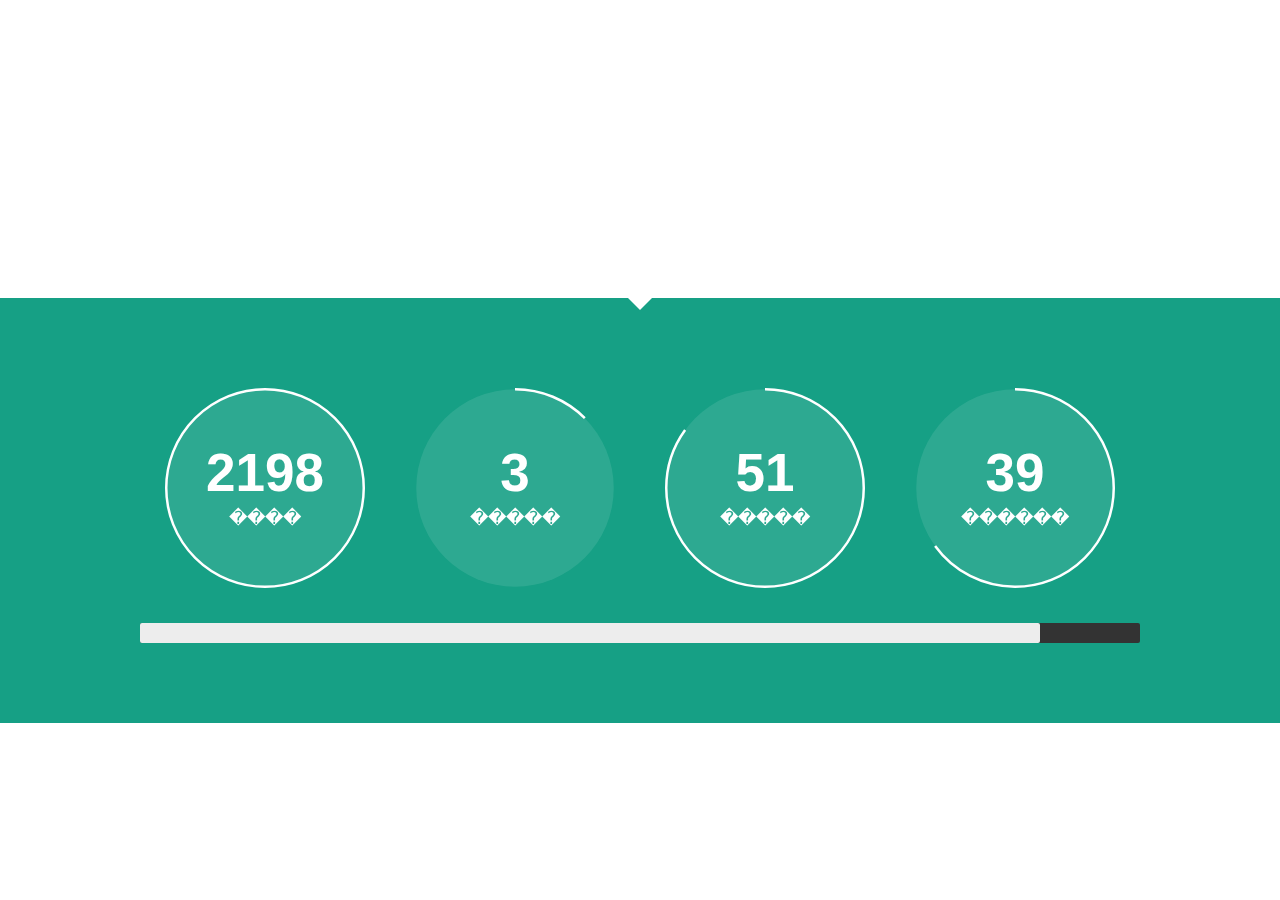
<file: index.html>
<!DOCTYPE html>
<!--[if lt IE 7 ]><html class="ie ie6" lang="en"><![endif]-->
<!--[if IE 7 ]><html class="ie ie7" lang="en"><![endif]-->
<!--[if IE 8 ]><html class="ie ie8" lang="en"><![endif]-->
<!--[if (gte IE 9)|!(IE)]><!--><html lang="ru"><!--<![endif]-->
<head>
	<meta name="google-site-verification" content="dbLIztGQhsqX9xZ6_aT6M0-mWe8rmBUtPtZtBnYW78A"/>
	<meta charset="UTF-8">
	<title>Скоро я доделаю свой сайт...</title>
	<meta name="description" content="Личный сайт">
	<meta name="keywords" content="redd08">
	<meta content="width=device-width, initial-scale=1, maximum-scale=1, user-scalable=no" name="viewport">
<!--<link rel="apple-touch-icon-precomposed" sizes="144x144" href="images/ico/apple-touch-icon-144.png">
<link rel="apple-touch-icon-precomposed" sizes="114x114" href="images/ico/apple-touch-icon-114.png">
<link rel="apple-touch-icon-precomposed" sizes="72x72" href="images/ico/apple-touch-icon-72.png">
<link rel="apple-touch-icon-precomposed" href="images/ico/apple-touch-icon-57.png">
<link rel="shortcut icon" href="images/ico/favicon.png">-->
<!--[if IE]><![endif]-->
<link rel="stylesheet" href="css/style.css">
<link rel="stylesheet" href="css/timecircles.css">
<link rel="stylesheet" href="css/percentagebar.css">
<script src="js/jquery.js"></script>
<script src="js/TimeCircles.js"></script>
<script src="js/uikit.scrollspy.js"></script>
<script src="js/waypoints.min.js"></script>
<script src="js/scripts.js"></script>
<!--[if lt IE 9]><script src="http://html5shiv.googlecode.com/svn/trunk/html5.js"></script><![endif]-->
</head>
<body id="backtotop">
	<div class="fullwidth clearfix">
		<div id="topcontainer" class="bodycontainer clearfix" data-uk-scrollspy="{cls:'uk-animation-fade', delay: 500, repeat: true}">
			<h1><span>Мой сайт</span><br />в разработке</h1>
			<p>Скоро будет готов ... правда</p>
		</div>
	</div>
	<div class="arrow-separator arrow-white"></div>
	<div class="fullwidth colour1 clearfix">
		<div id="maincont" class="bodycontainer clearfix">
			<div class="counter clear" data-date="2020-07-20 00:00:00"></div>
			<div class="percentagebar clearfix">
				<ul>
					<li><div class="expand percent90"></div></li>
				</ul>
			</div>
		</div>
	</div>
	<div class="fullwidth clearfix">
		<div id="footercont" class="bodycontainer clearfix" data-uk-scrollspy="{cls:'uk-animation-fade', delay: 500, repeat: true}">
			<a href="https://twitter.com/" target="_blank"><i class="fa fa-twitter-square fa-3x"></i></a>
            <a href="https://www.instagram.com/r3dd08/" target="_blank"><i class="fa fa-instagram fa-3x"></i></a>
            <a href="https://vk.com/id2162125" target="_blank"><i class="fa fa-vk fa-3x" target="_blank"></i></a>
            <a href="https://github.com/redd08" target="_blank"><i class="fa fa-github-square fa-3x"></i></a>
            <a href="http://www.youtube.com/channel/UCBqGQUVNZXixpLaLct_Ch9w" target="_blank"><i class="fa fa-youtube-square fa-3x"></i></a>
		</div>
	</div>
</body>
<!-- Yandex.Metrika counter -->
<script type="text/javascript"> (function (d, w, c) { (w[c] = w[c] || []).push(function() { try { w.yaCounter33927324 = new Ya.Metrika({ id:33927324, clickmap:true, trackLinks:true, accurateTrackBounce:true }); } catch(e) { } }); var n = d.getElementsByTagName("script")[0], s = d.createElement("script"), f = function () { n.parentNode.insertBefore(s, n); }; s.type = "text/javascript"; s.async = true; s.src = "https://mc.yandex.ru/metrika/watch.js"; if (w.opera == "[object Opera]") { d.addEventListener("DOMContentLoaded", f, false); } else { f(); } })(document, window, "yandex_metrika_callbacks");
</script>
<noscript>
<div>
<img src="https://mc.yandex.ru/watch/33927324" style="position:absolute; left:-9999px;" alt="" />
</div>
</noscript>
<!-- /Yandex.Metrika counter -->
</html>
</file>
<file: css/timecircles.css>
/*Counter*/
.counter{
    margin-top: 5px;
}

.time_circles {
    position: relative;
    width: 100%;
    height: 100%;
}


.time_circles > div {
    position: absolute;
    text-align: center;
}


.time_circles > div > h4 {
    margin: 0px;
    padding: 0px;
    text-align: center;
    text-transform: uppercase;
    font-family: 'Lato-Regular', Arial;
    color: #fff;
    font-weight: normal!important;
}

.time_circles > div > span {
    display: block;
    width: 100%;
    text-align: center;
    font-family: 'Lato-Bold', Arial;
    margin: 0.25em 0 0.5em 0;
    font-weight: bold;
    color: #fff;
    font-size: 40px;

}
</file>
<file: css/percentagebar.css>
/** Style 2 **/

.percentagebar
{
	position: relative;
	width: 100%;
	text-align: left;
	margin: 0 0 20px 0;
}

	.percentagebar ul li
	{
		position: relative;
		height: 20px;
		list-style-type: none;
		background: #333;
		margin: 0 !important;
		list-style-type: none !important;

		-webkit-border-radius: 2px;
		-moz-border-radius: 2px;
		border-radius: 2px;
	}

		.percentagebar ul li div
		{
			position: absolute;
			line-height: 20px;
			font-family: "Merriweather", Georgia, Times New Roman, Times, serif;
			font-size: 18px;
			color: #FFF;
		}

			.percentagebar ul li .expand
			{
				top: 0;
				height: 20px;
				text-align: right;
				/*background: #1ABC9C;*/
				background: #fff;

				-webkit-border-radius: 2px;
				-moz-border-radius: 2px;
				border-radius: 2px;
			}


/** CSS3 Animations **/

.percent0
{
	width: 0%;

	-webkit-animation: percent0 3s ease-out;
	-moz-animation: percent0 3s ease-out;
	-o-animation: percent0 3s ease-out;
	-ms-animation: percent0 3s ease-out;
	animation: percent0 3s ease-out;
}

	@-moz-keyframes percent0
	{
		0% { width: 0px; }
		100% { width: 0%; }
	}

	@-webkit-keyframes percent0
	{
		0% { width: 0px; }
		100% { width: 0%; }
	}

	@-ms-keyframes percent0
	{
		0% { width: 0px; }
		100% { width: 0%; }
	}

.percent10
{
	width: 10%;

	-webkit-animation: percent10 3s ease-out;
	-moz-animation: percent10 3s ease-out;
	-o-animation: percent10 3s ease-out;
	-ms-animation: percent10 3s ease-out;
	animation: percent10 3s ease-out;
}

	@-moz-keyframes percent10
	{
		0% { width: 0px; }
		100% { width: 10%; }
	}

	@-webkit-keyframes percent10
	{
		0% { width: 0px; }
		100% { width: 10%; }
	}

	@-ms-keyframes percent10
	{
		0% { width: 0px; }
		100% { width: 10%; }
	}

.percent20
{
	width: 20%;

	-webkit-animation: percent20 3s ease-out;
	-moz-animation: percent20 3s ease-out;
	-o-animation: percent20 3s ease-out;
	-ms-animation: percent20 3s ease-out;
	animation: percent20 3s ease-out;
}

	@-moz-keyframes percent20
	{
		0% { width: 0px; }
		100% { width: 20%; }
	}

	@-webkit-keyframes percent20
	{
		0% { width: 0px; }
		100% { width: 20%; }
	}

	@-ms-keyframes percent20
	{
		0% { width: 0px; }
		100% { width: 20%; }
	}

.percent30
{
	width: 30%;

	-webkit-animation: percent30 3s ease-out;
	-moz-animation: percent30 3s ease-out;
	-o-animation: percent30 3s ease-out;
	-ms-animation: percent30 3s ease-out;
	animation: percent30 3s ease-out;
}

	@-moz-keyframes percent30
	{
		0% { width: 0px; }
		100% { width: 30%; }
	}

	@-webkit-keyframes percent30
	{
		0% { width: 0px; }
		100% { width: 30%; }
	}

	@-ms-keyframes percent30
	{
		0% { width: 0px; }
		100% { width: 30%; }
	}

.percent40
{
	width: 40%;

	-webkit-animation: percent40 3s ease-out;
	-moz-animation: percent40 3s ease-out;
	-o-animation: percent40 3s ease-out;
	-ms-animation: percent40 3s ease-out;
	animation: percent40 3s ease-out;
}

	@-moz-keyframes percent40
	{
		0% { width: 0px; }
		100% { width: 40%; }
	}

	@-webkit-keyframes percent40
	{
		0% { width: 0px; }
		100% { width: 40%; }
	}

	@-ms-keyframes percent40
	{
		0% { width: 0px; }
		100% { width: 40%; }
	}

.percent50
{
	width: 50%;

	-webkit-animation: percent50 3s ease-out;
	-moz-animation: percent50 3s ease-out;
	-o-animation: percent50 3s ease-out;
	-ms-animation: percent50 3s ease-out;
	animation: percent50 3s ease-out;
}

	@-moz-keyframes percent50
	{
		0% { width: 0px; }
		100% { width: 50%; }
	}

	@-webkit-keyframes percent50
	{
		0% { width: 0px; }
		100% { width: 50%; }
	}

	@-ms-keyframes percent50
	{
		0% { width: 0px; }
		100% { width: 50%; }
	}

.percent60
{
	width: 60%;

	-webkit-animation: percent60 3s ease-out;
	-moz-animation: percent60 3s ease-out;
	-o-animation: percent60 3s ease-out;
	-ms-animation: percent60 3s ease-out;
	animation: percent60 3s ease-out;
}

	@-moz-keyframes percent60
	{
		0% { width: 0px; }
		100% { width: 60%; }
	}

	@-webkit-keyframes percent60
	{
		0% { width: 0px; }
		100% { width: 60%; }
	}

	@-ms-keyframes percent60
	{
		0% { width: 0px; }
		100% { width: 60%; }
	}

.percent70
{
	width: 70%;

	-webkit-animation: percent70 3s ease-out;
	-moz-animation: percent70 3s ease-out;
	-o-animation: percent70 3s ease-out;
	-ms-animation: percent70 3s ease-out;
	animation: percent70 3s ease-out;
}

	@-moz-keyframes percent70
	{
		0% { width: 0px; }
		100% { width: 70%; }
	}

	@-webkit-keyframes percent70
	{
		0% { width: 0px; }
		100% { width: 70%; }
	}

	@-ms-keyframes percent70
	{
		0% { width: 0px; }
		100% { width: 70%; }
	}

.percent80
{
	width: 80%;

	-webkit-animation: percent80 3s ease-out;
	-moz-animation: percent80 3s ease-out;
	-o-animation: percent80 3s ease-out;
	-ms-animation: percent80 3s ease-out;
	animation: percent80 3s ease-out;
}

	@-moz-keyframes percent80
	{
		0% { width: 0px; }
		100% { width: 80%; }
	}

	@-webkit-keyframes percent80
	{
		0% { width: 0px; }
		100% { width: 80%; }
	}

	@-ms-keyframes percent80
	{
		0% { width: 0px; }
		100% { width: 80%; }
	}

.percent90
{
	width: 90%;

	-webkit-animation: percent90 3s ease-out;
	-moz-animation: percent90 3s ease-out;
	-o-animation: percent90 3s ease-out;
	-ms-animation: percent90 3s ease-out;
	animation: percent90 3s ease-out;
}

	@-moz-keyframes percent90
	{
		0% { width: 0px; }
		100% { width: 90%; }
	}

	@-webkit-keyframes percent90
	{
		0% { width: 0px; }
		100% { width: 90%; }
	}

	@-ms-keyframes percent90
	{
		0% { width: 0px; }
		100% { width: 90%; }
	}


.percent100
{
	width: 100%;

	-webkit-animation: percent100 3s ease-out;
	-moz-animation: percent100 3s ease-out;
	-o-animation: percent100 3s ease-out;
	-ms-animation: percent100 3s ease-out;
	animation: percent100 3s ease-out;
}

	@-moz-keyframes percent100
	{
		0% { width: 0px; }
		100% { width: 100%; }
	}

	@-webkit-keyframes percent100
	{
		0% { width: 0px; }
		100% { width: 100%; }
	}

	@-ms-keyframes percent100
	{
		0% { width: 0px; }
		100% { width: 100%; }
	}
</file>
<file: css/style.css>
/* ==================================================
   CSS Imports
================================================== */

@import url("reset.css");
@import url("owlcarousel.css");
@import url("uikit.scrollspy.css");

/* ==================================================
   Icon Fonts
================================================== */

@import url("fonts/fontawesome/font-awesome.css");

/* ==================================================
   Google Fonts
================================================== */

@import url("http://fonts.googleapis.com/css?family=Source+Sans+Pro:300,300italic,400,400italic,600,600italic,700,700italic,900,900italic");

/* ==================================================
   Global Styles
================================================== */

*
{
	-webkit-box-sizing: border-box;
	-moz-box-sizing: border-box;
	box-sizing: border-box;
}

html
{
	height: 100%;
	overflow: auto;
	
	-webkit-font-smoothing: antialiased;
	-webkit-text-size-adjust: 100%;
	-ms-text-size-adjust: 100%;
}

body
{
	font-family: "Source Sans Pro", Arial, Helvetica, sans-serif;
	font-size: 20px;
	line-height: 32px;
	font-weight: 300;
	color: #999;
	background: #FFF;
	
	text-rendering: optimizeLegibility;
	vertical-align: baseline;
}

::selection
{
	background: #149077;
	color: #FFF;
}

::-moz-selection
{
	background: #149077;
	color: #FFF;
}

a
{
	color: #16A085;
	text-decoration: none;
}

	a:hover
	{
		color: #444;
	}

/* ==================================================
   Default Typography
================================================== */

p
{
	margin: 0 0 20px 0;
}

strong
{
	font-weight: 600;
}

em
{
	font-style: italic;
}

h1, h2, h3
{
	font-size: 60px;
	line-height: 60px;
	margin: 0 0 20px 0;
	letter-spacing: -1px;
	font-weight: 300;
	text-transform: uppercase;
}

	h2
	{
		font-size: 38px;
		line-height: 38px;
	}
		
	h3
	{
		font-size: 32px;
		line-height: 32px;
	}

/* ==================================================
   Background Colours
================================================== */

.colour1
{
	background: #16A085;
}

.colour2
{
	background: #1ABC9C;
}

.colour3
{
	background: #EEE;
}


/* ==================================================
   Separator Arrows
================================================== */

.arrow-separator
{
	position: relative;
}

	.arrow-separator:after
	{
		top: 100%;
		border: solid transparent;
		content: " ";
		height: 0;
		width: 0;
		position: absolute;
		pointer-events: none;
		border-width: 12px;
		left: 50%;
		margin-left: -12px;
		z-index: 11;
	}
	
		.arrow-white:after
		{
			border-color: #FFF rgba(255,255,255,0) rgba(255,255,255,0) rgba(255,255,255,0); /** Using RGB to remove dark line in Firefox **/
		}
		
		.arrow-theme:after
		{
			border-color: #16A085 rgba(22,160,133,0) rgba(22,160,133,0) rgba(22,160,133,0);
		}
		
		.arrow-themelight:after
		{
			border-color: #1ABC9C rgba(26,188,156,0) rgba(26,188,156,0) rgba(26,188,156,0);
		}

		.arrow-grey:after
		{
			border-color: #EEE rgba(238,238,238,0) rgba(238,238,238,0) rgba(238,238,238,0);
		}

/* ==================================================
   General Layout Styles
================================================== */

.fullwidth
{
	width: 100%;
	padding: 60px 30px;
	min-width: 280px;
}

	.fullwidth .bodycontainer
	{
		margin: 0 auto;
		width: 100%;
		max-width: 1000px;
		text-align: center;
	}
	
#topcontainer
{

}

	#topcontainer h1
	{
		padding: 6px 0 10px 0;
		margin-bottom: 0;
		letter-spacing: -1.5px;
		color: #444;
		font-weight: 400;
	}
	
		#topcontainer h1 span
		{
			font-size: 70px;
			line-height: 70px;
			letter-spacing: -1.4px;
			font-weight: 300;
		}

	#topcontainer p
	{
		margin-bottom: 0;
		color: #999;
	}

	#topcontainer p span
	{
		font-size: 90px;
		line-height: 90px;
		color: #1abc9c;
	}
	
#countdown
{
	color: #FFF;
}

	#countdown #countdowncont
	{
		width: 100%;
		max-width: 700px;
		margin: 0 auto;
	}

		#countdown #countdowncont ul#countscript li
		{
			float: left;
			width: 25%;
			padding: 30px 0;
			margin: 0;
			list-style-type: none;
		}

			#countdown #countdowncont ul#countscript li span
			{
				font-size: 80px;
				line-height: 80px;
				font-weight: 300;
				color: #FFF;
			}

			#countdown #countdowncont ul#countscript li p
			{
				color: rgba(255, 255, 255, 0.6);
				font-weight: 300;
				text-transform: uppercase;
				font-size: 18px;
				line-height: 18px;
				margin: 0;
			}
		
#maincont
{
	color: #FFF;
}

	#maincont a
	{
		color: #FFF;
		opacity: 0.6;
	}
	
		#maincont a:hover
		{
			opacity: 1;
		}
	
	#maincont #signupform
	{
		margin: 0 auto 20px auto;
		width: 80%;
	}

		.sb-search
		{
			position: relative;
			width: 100%;
			min-width: 50px;
			height: 50px;
			overflow: hidden;
		}

			.sb-search .sb-search-input
			{
				position: absolute;
				top: 0;
				right: 0;
				border: none;
				outline: none;
				background: #FFF;
				border: 0;
				width: 100%;
				height: 50px;
				margin: 0;
				z-index: 10;
				padding: 0 65px 0 15px;
				font-family: inherit;
				font-size: 20px;
				color: #333;
				
				-webkit-border-radius: 0px;
				-moz-border-radius: 0px;
				border-radius: 0px;
				
				-webkit-appearance: none;
			}

		button.formbutton, .sb-search-submit 
		{
			width: 60px;
			height: 60px;
			display: block;
			position: absolute;
			right: 0;
			top: 0;
			padding: 0;
			margin: 0;
			text-align: center;
			cursor: pointer;
		}

			.sb-search-submit
			{
				background: #FFF; /* IE needs this */
				-ms-filter: "progid:DXImageTransform.Microsoft.Alpha(Opacity=0)"; /* IE 8 */
				filter: alpha(opacity=0); /* IE 5-7 */
				opacity: 0;
				color: transparent;
				border: none;
				outline: none;
				z-index: -1;
			}
			
			button.formbutton
			{
				color: #FFF;
				background: #16A085;
				z-index: 90;
				border: 0;
				height: 50px;
			}
			
			button.formbutton span
			{
				font-size: 19px;
			}
			
				button.formbutton:hover
				{
					background: #149077;
				}
			
#quotecont
{
	padding: 30px 0;
}

	#quotecont .owl-theme .owl-controls .owl-page span
	{
		background: #CCC;
	}
	
		#quotecont .owl-theme .owl-controls .owl-page.active span,
		#quotecont .owl-theme .owl-controls.clickable .owl-page:hover span
		{
			background: #1ABC9C;
		}

#footercont
{
	position: relative;
	font-size: 18px;
}

	#footercont #socialmedia ul
	{
		margin: 0 0 30px 0;
	}

	#footercont #socialmedia ul li
	{
		display: inline-block;
		list-style-type: none;
		margin: 0 10px;
	}

		#footercont #socialmedia ul li a
		{
			font-size: 36px;
			color: #999;
		}
		
			#footercont #socialmedia ul li a:hover
			{
				color: #1ABC9C;
			}
			
	#footercont p.backtotop
	{
		margin: 0 0 40px 0;
	}

		#footercont p.backtotop a
		{
			position: relative;
			display: inline-block;
			background: #EEE;
			font-size: 32px;
			line-height: 32px;
			color: #999;
			padding: 5px 12px;
			
			-webkit-border-radius: 4px;
			-moz-border-radius: 4px;
			border-radius: 4px;
		}
		
			#footercont p.backtotop a:hover
			{
				background-color: #1ABC9C;
				color: #FFF;
				text-decoration: none;
			}
			
				#footercont p.backtotop a:active
				{
					top: 2px;
				}

/* ==================================================
   Responsive Media Queries - Tablets
================================================== */

@media screen and (max-width: 768px)
{

	body
	{
		font-size: 23px;
		line-height: 29px;
	}
	
	#topcontainer h1
	{
		font-size: 54px;
		line-height: 54px;
		letter-spacing: -1.2px;
	}

		#topcontainer h1 span
		{
			font-size: 70px;
			line-height: 70px;
		}
	
	#countdown #countdowncont
	{
		max-width: 400px;
	}
	
		#countdown #countdowncont ul#countscript li
		{
			width: 50%;
			padding: 10px 0;
		}
		
			#countdown #countdowncont ul#countscript li span
			{
				font-size: 70px;
				line-height: 70px;
			}
			
	#quotecont
	{
		padding: 15px 0;
	}
		
	#footercont
	{
		font-size: 19px;
	}
		
		#footercont #footerleft
		{
			float: none;
			padding: 30px 0;
			text-align: center;
		}
		
			#footercont #socialmedia ul li a
			{
				font-size: 32px;
			}
		
		#footercont #footerright
		{
			float: none;
		}
	
}

/* ==================================================
   Responsive Media Queries - Mobiles
================================================== */

@media screen and (max-width: 480px)
{	

	body
	{
		font-size: 21px;
		line-height: 27px;
	}
	
	#topcontainer h1
	{
		font-size: 36px;
		line-height: 36px;
		
	}

		#topcontainer h1 span
		{
			font-size: 50px;
			line-height: 50px;
		}
	
	#countdown #countdowncont ul#countscript li
	{
		padding: 6px 0;
	}
	
		#countdown #countdowncont ul#countscript li span
		{
			font-size: 62px;
			line-height: 62px;
		}

		#countdown #countdowncont ul#countscript li p
		{
			font-size: 16px;
			line-height: 16px;
		}
		
	#maincont #signupform
	{
		margin: 0 auto 20px auto;
		width: 100%;
	}
	
	#quotecont
	{
		padding: 5px 0;
	}
	
	#footercont #socialmedia ul li
	{
		margin: 0 5px;
	}
	
		#footercont #socialmedia ul li a
		{
			font-size: 28px;
		}
	
}
</file>
